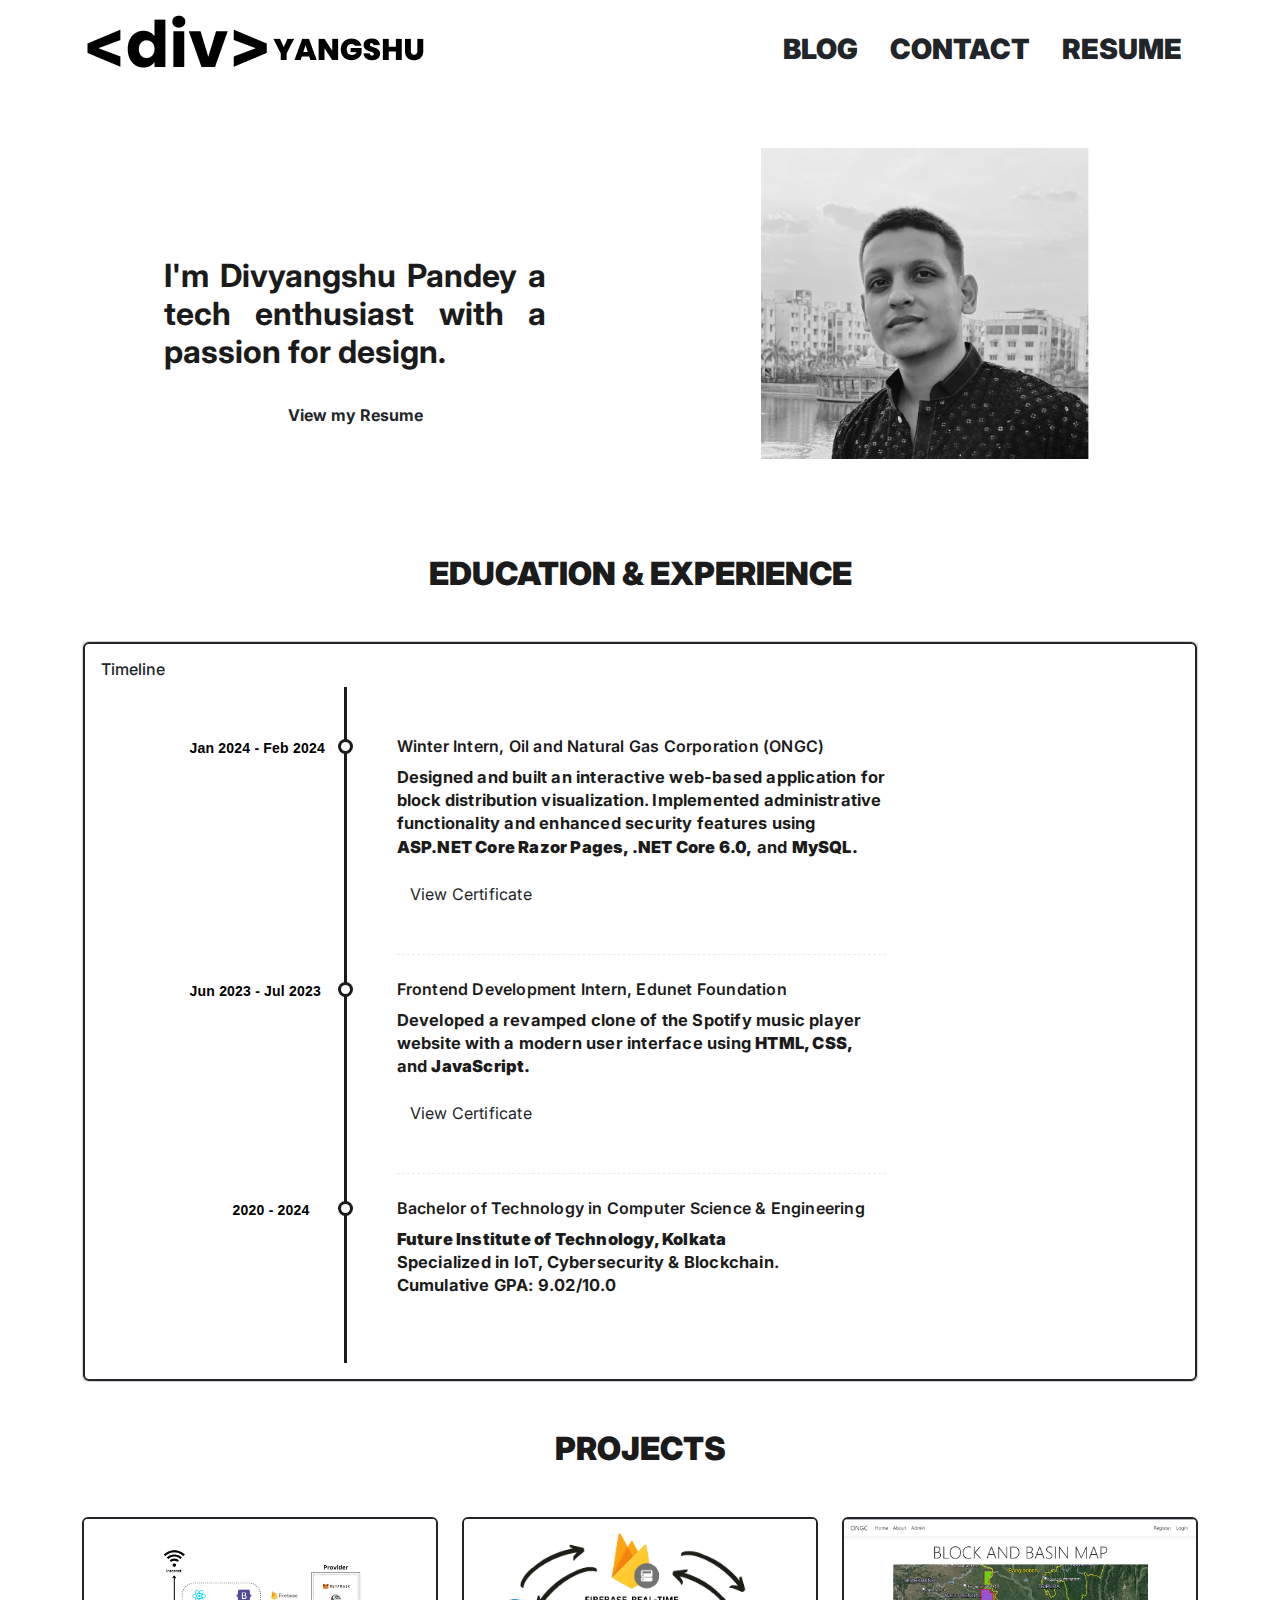
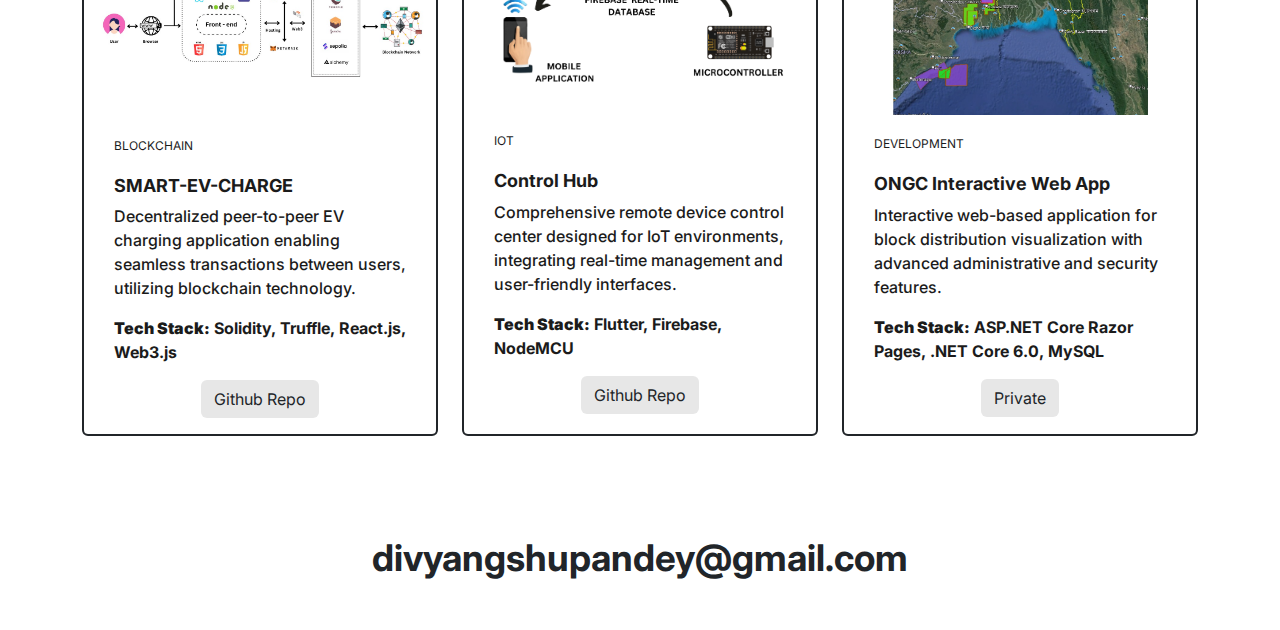
<file: index.html>
<!DOCTYPE html>
<html lang="en">
<head>
    <meta charset="UTF-8">
    <meta name="viewport" content="width=device-width, initial-scale=1.0">
    <link href="https://cdn.jsdelivr.net/npm/bootstrap@5.3.3/dist/css/bootstrap.min.css" rel="stylesheet" integrity="sha384-QWTKZyjpPEjISv5WaRU9OFeRpok6YctnYmDr5pNlyT2bRjXh0JMhjY6hW+ALEwIH" crossorigin="anonymous">
    <script src="https://cdn.jsdelivr.net/npm/bootstrap@5.3.3/dist/js/bootstrap.bundle.min.js" integrity="sha384-YvpcrYf0tY3lHB60NNkmXc5s9fDVZLESaAA55NDzOxhy9GkcIdslK1eN7N6jIeHz" crossorigin="anonymous"></script>
    <link rel="stylesheet" href="style.css">
    <link rel="stylesheet" href="https://cdnjs.cloudflare.com/ajax/libs/font-awesome/6.7.1/css/all.min.css" integrity="sha512-5Hs3dF2AEPkpNAR7UiOHba+lRSJNeM2ECkwxUIxC1Q/FLycGTbNapWXB4tP889k5T5Ju8fs4b1P5z/iB4nMfSQ==" crossorigin="anonymous" referrerpolicy="no-referrer" />
  
    <title>Div</title>
</head>
<body>
    <nav id="navbar" class="navbar navbar-expand-lg" >
        <div class="container" >
            <!-- Move the hamburger button to the left (order-0) -->
            <button  class="navbar-toggler order-0" type="button" data-bs-toggle="collapse" data-bs-target="#navbarNavAltMarkup" aria-controls="navbarNavAltMarkup" aria-expanded="false" aria-label="Toggle navigation">
                <span > 

                    <!-- <svg  height="30px" viewBox="0 -960 960 960" width="30px" fill="rgb(27, 27, 27)"><path d="M120-240v-80h720v80H120Zm0-200v-80h720v80H120Zm0-200v-80h720v80H120Z"/></svg> -->
                    <svg width="35" height="30" viewBox="0 0 35 30" xmlns="http://www.w3.org/2000/svg">
                        <line x1="0" y1="5" x2="35" y2="5" stroke="black" stroke-width="5" />
                        <line x1="0" y1="15" x2="35" y2="15" stroke="black" stroke-width="5" />
                        <line x1="0" y1="25" x2="35" y2="25" stroke="black" stroke-width="5" />
                      </svg>
                
                </span>
            </button>

            <!-- Center the logo with mx-auto -->
            <a  style="padding-right: 35px;" class="navbar-brand mx-auto navmobile" href="#">
                <img class="logo img-fluid" src="img/logo.png" alt="Logo" class="d-inline-block align-text-top">
            </a>

            <!-- Collapse the navigation links to appear on the right on larger screens -->
            <div class="collapse navbar-collapse "  id="navbarNavAltMarkup">
                <div class="navbar-nav ms-auto font900">
                    <a class="nav-link text-dark fs-3 mx-2 mt-2" href="/blog-list.html">BLOG</a>
                    <a class="nav-link text-dark fs-3 mx-2 mt-2"  href="#contact">CONTACT</a>
                    <a class="nav-link text-dark fs-3 mx-2 mt-2" href="/pdfs/Divyangshu RESUME.pdf"
                    target="_blank"
                    class="btn "
                    rel="noopener noreferrer">RESUME</a>
                </div>
            </div>
        </div>
    </nav>


    

      <section id="about" class="about section">
        <div class="container">
          <div class="row align-items-center justify-content-center">
            <!-- Image Section -->
            <div class="  col-lg-6 d-flex justify-content-center align-items-center order-lg-2">
              <img src="/img/headshot.png" alt="Image" class="  m-5 img-fluid custom-image">
            </div>
      
            <!-- Text Section -->
            <div class="  col-lg-6 d-flex flex-column align-items-center order-lg-1">
              <!-- <span class="section-subtitle">Welcome</span> -->
              <h2 class="mb-2   hero-text">
                I'm Divyangshu Pandey
                a tech enthusiast with a passion for design.
          
              </h2>
              <p>
                <a
                  href="/pdfs/Divyangshu RESUME.pdf"
                  target="_blank"
                  class="btn "
                  rel="noopener noreferrer"
                >
                  View my Resume
                </a>
              </p>
              
            </div>
            
          </div>
        </div>
      </section>
      
    
      
      
      <!-- experience timeline  -->

      <div class="container">
        <div class="container section-title text-center my-5" data-aos="fade-up">
          <h2 style="font-weight: 900;">EDUCATION & EXPERIENCE</h2>
        </div>
        <div class="row">
          <div class="col-md-12">
            <div class="card">
              <div class="card-body border border-2 border-dark rounded-2">
                <h6 class="card-title">Timeline</h6>
                <div id="content">
                  <ul class="timeline">
                    <!-- ONGC Internship -->
                    <li class="event" data-date="Jan 2024 - Feb 2024">
                      <h3>Winter Intern, Oil and Natural Gas Corporation (ONGC)</h3>
                      <p>
                        Designed and built an interactive web-based application for block distribution visualization. Implemented 
                        administrative functionality and enhanced security features using <strong>ASP.NET Core Razor Pages, .NET Core 6.0,</strong> and 
                        <strong>MySQL.</strong>
                      </p>
                      <p>
                        <a
                          href="/pdfs/ONGC Certificate.pdf"
                          target="_blank"
                          class="btn "
                          rel="noopener noreferrer"
                        >
                          View Certificate
                        </a>
                      </p>
                    </li>
                    <!-- Edunet Foundation Internship -->
                    <li class="event" data-date="Jun 2023 - Jul 2023">
                      <h3>Frontend Development Intern, Edunet Foundation</h3>
                      <p>
                        Developed a revamped clone of the Spotify music player website with a modern user interface using 
                        <strong>HTML, CSS,</strong> and <strong>JavaScript.</strong>
                      </p>
                      <p>
                        <a
                          href="/pdfs/IBM Skillsbuild Edunet Cert.pdf"
                          target="_blank"
                          class="btn "
                          rel="noopener noreferrer"
                        >
                          View Certificate
                        </a>
                      </p>
                    </li>
                    <!-- BTech -->
                    <li class="event" data-date="2020 - 2024">
                      <h3>Bachelor of Technology in Computer Science & Engineering</h3>
                      <p>
                        <strong>Future Institute of Technology, Kolkata</strong><br>
                        Specialized in IoT, Cybersecurity & Blockchain.<br>
                        Cumulative GPA: 9.02/10.0
                      </p>
                    </li>
                   
                  </ul>
                </div>
              </div>
            </div>
          </div>
        </div>
      </div>
      

      <!-- projects  -->

      <section id="cards-posts" class="cards-posts section">
        <!-- Section Title -->
        <div class="container section-title text-center my-5" data-aos="fade-up">
          <h2 class="font900">PROJECTS</h2>
        </div><!-- End Section Title -->
        <div class="container">
          <div class="row gy-4">
      
            <!-- SMART-EV-CHARGE -->
            <div class="col-md-6 col-lg-4 mx-auto d-flex justify-content-center">
              <div class="post-entry border border-2 border-dark rounded-2 cardwidth" data-aos="fade-up" data-aos-delay="100">
                <a href="#" class="thumb d-block">
                  <img src="/img/smartev.png" alt="Image" class="img-fluid rounded-1">
                </a>
                <div class="post-content">
                  <div class="meta">
                    <a style="text-decoration: none;" href="#" class="cat">Blockchain</a> 
                    <!-- <p>Blockchain</p> -->
                    <!-- <span class="date">June 2024</span> -->
                  </div>
                  <h3><a style="text-decoration: none;" href="#">SMART-EV-CHARGE</a></h3>
                  <p style="font-weight: 500;">
                    Decentralized peer-to-peer EV charging application enabling seamless transactions between users, utilizing blockchain technology.
                  </p>
                  <div class="tech-stack">
                    <strong>Tech Stack:</strong> Solidity, Truffle, React.js, Web3.js
                  </div>
                  <div class="d-flex justify-content-around">
                    <a style="background-color: rgb(231, 231, 231);" href="https://github.com/divyangshu-19/SMART-EV-CHARGE" target="_blank" class="btn my-3">Github Repo</a>
                  </div>
                </div>
              </div>
            </div>
      
            <!-- Control Hub -->
            <div class="col-md-6 col-lg-4 mx-auto d-flex justify-content-center">
              <div class="post-entry border border-2 border-dark rounded-2 cardwidth" data-aos="fade-up" data-aos-delay="100">
                <a href="#" class="thumb d-block">
                  <img src="/img/Controlhub.PNG" alt="Image" class="img-fluid rounded-1">
                </a>
                <div class="post-content">
                  <div class="meta">
                    <a style="text-decoration: none;" href="#" class="cat">IoT</a> 
                    <!-- <a href="#" class="cat">IoT</a> •
                    <span class="date">May 2023</span> -->
                  </div>
                  <h3><a style="text-decoration: none;" href="#">Control Hub</a></h3>
                  <p style="font-weight: 500;">
                    Comprehensive remote device control center designed for IoT environments, integrating real-time management and user-friendly interfaces.
                  </p>
                  <div class="tech-stack">
                    <strong>Tech Stack:</strong> Flutter, Firebase, NodeMCU
                  </div>
                  <div class="d-flex justify-content-around">
                    <a style="background-color: rgb(231, 231, 231);" href="https://github.com/divyangshu-19/ControlHub" target="_blank" class="btn my-3">Github Repo</a>
                  </div>
                </div>
              </div>
            </div>
      
            <!-- ONGC Project -->
            <div class="col-md-6 col-lg-4 mx-auto d-flex justify-content-center">
              <div class="post-entry border border-2 border-dark rounded-2 cardwidth" data-aos="fade-up" data-aos-delay="100">
                <a href="#" class="thumb d-block">
                  <img src="/img/bms.png" alt="Image" class="img-fluid rounded-1">
                </a>
                <div class="post-content">
                  <div class="meta">
                    <a style="text-decoration: none;" href="#" class="cat">Development</a> 

                    <!-- <a href="#" class="cat">Development</a> •
                    <span class="date">Feb 2024</span> -->
                  </div>
                  <h3><a style="text-decoration: none;" href="#">ONGC Interactive Web App</a></h3>
                  <p style="font-weight: 500;">
                    Interactive web-based application for block distribution visualization with advanced administrative and security features.
                  </p>
                  <div class="tech-stack">
                    <strong>Tech Stack:</strong> ASP.NET Core Razor Pages, .NET Core 6.0, MySQL
                  </div>
                  <div class="d-flex justify-content-around">
                    <a style="background-color: rgb(231, 231, 231);" href="#" class="btn my-3">Private</a>
                  </div>
                </div>
              </div>
            </div>
      
          </div>
        </div>
      </section>
      

      <!-- footer  -->
    
    <footer id="contact" class="text-center ">
      <!-- Grid container -->
      <div   class="container ">
        <!-- Section: Social media -->
        <section class=" d-flex justify-content-center align-items-center mt-4">
          <!-- LinkedIn -->
          <a
            data-mdb-ripple-init
            class="btn btn-link btn-floating btn-lg text-body m-3"
            href="https://www.linkedin.com/in/divyangshupandey"
            role="button"
            data-mdb-ripple-color="dark"
            target="_blank"
            rel="noopener noreferrer"
          >
            <i class="fab fa-linkedin fa-2x"></i>
          </a>
    
          <!-- GitHub -->
          <a
            data-mdb-ripple-init
            class="btn btn-link btn-floating btn-lg text-body m-3"
            href="https://github.com/divyangshu-19"
            role="button"
            data-mdb-ripple-color="dark"
            target="_blank"
            rel="noopener noreferrer"
          >
            <i class="fab fa-github fa-2x"></i>
          </a>
    
          <!-- Phone -->
          <a
            data-mdb-ripple-init
            class="btn btn-link btn-floating btn-lg text-body m-3"
            href="tel:+919836498609"
            role="button"
            data-mdb-ripple-color="dark"
          >
            <i class="fa-solid fa-phone fa-2x"></i>
          </a>
        </section>
      </div>
    
      <!-- Email -->
      <div class="text-center mb-4 footer">
        <a
          class="text-body fw-bold email-link"
          href="mailto:divyangshupandey@gmail.com"
          target="_blank"
        >
          divyangshupandey@gmail.com
        </a>
      </div>
    </footer>
    
    
    <script>
      let lastScrollTop = 0; // Keep track of the last scroll position
      const navbar = document.getElementById("navbar");
    
      window.addEventListener("scroll", () => {
        const currentScrollTop = window.pageYOffset || document.documentElement.scrollTop;
    
        if (currentScrollTop > lastScrollTop) {
          // Scrolling down
          navbar.style.transform = "translateY(-100%)";
        } else {
          // Scrolling up
          navbar.style.transform = "translateY(0)";
        }
        lastScrollTop = currentScrollTop; // Update the last scroll position
      });

      
    </script>
    

</body>
</html>
</file>
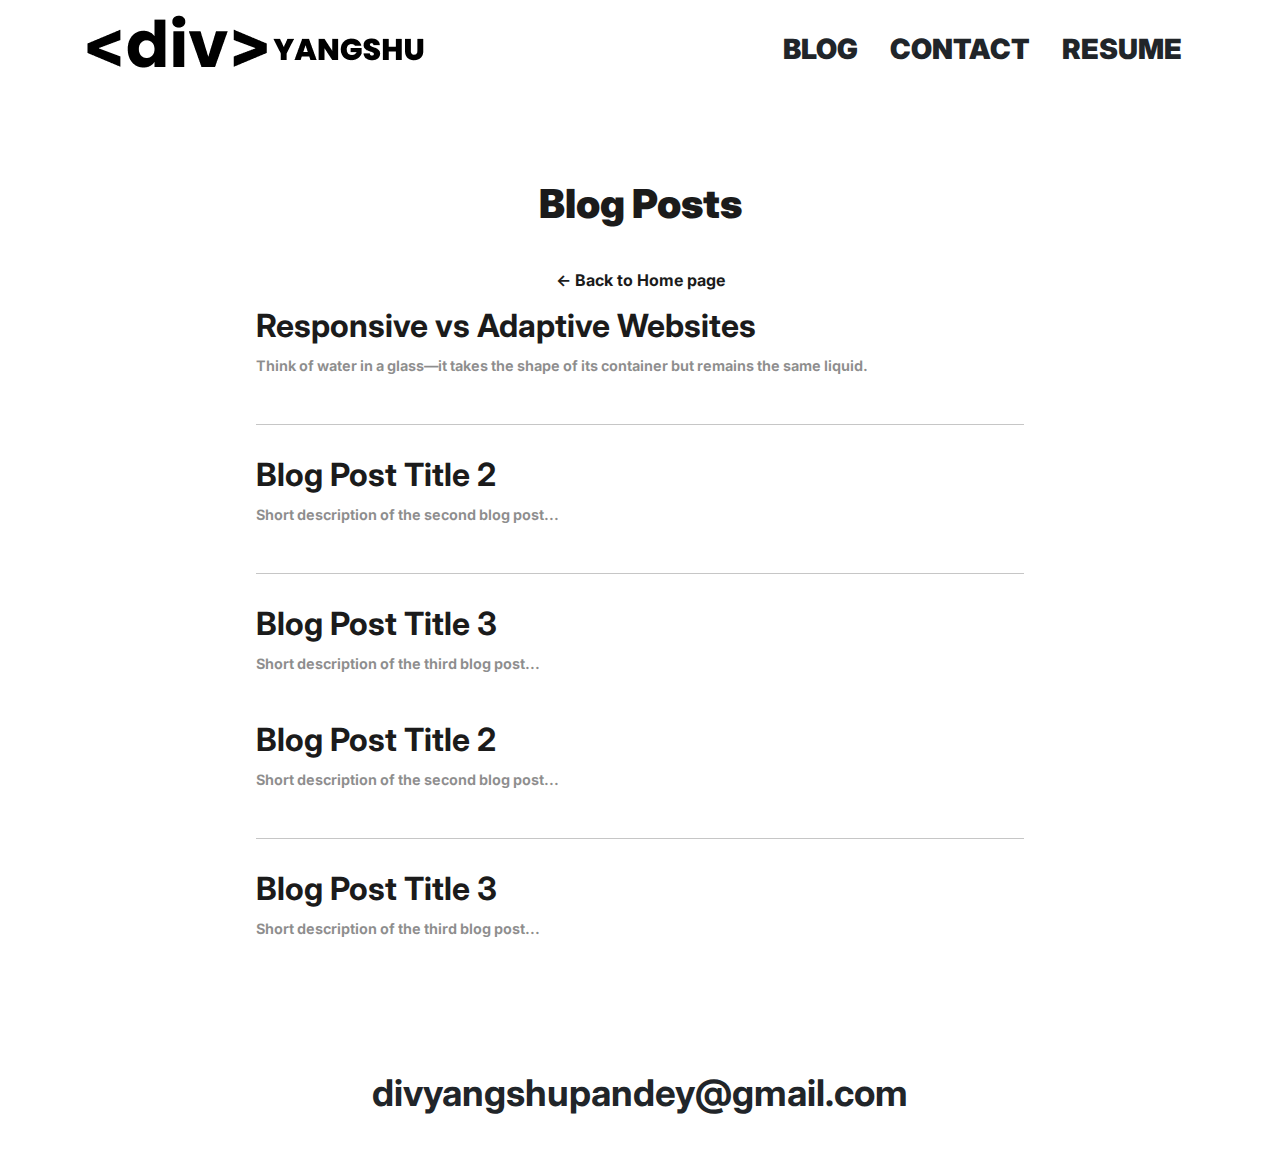
<file: blog-list.html>
<!DOCTYPE html>
<html lang="en">
<head>
    <meta charset="UTF-8">
    <meta name="viewport" content="width=device-width, initial-scale=1.0">
    <link href="https://cdn.jsdelivr.net/npm/bootstrap@5.3.3/dist/css/bootstrap.min.css" rel="stylesheet" integrity="sha384-QWTKZyjpPEjISv5WaRU9OFeRpok6YctnYmDr5pNlyT2bRjXh0JMhjY6hW+ALEwIH" crossorigin="anonymous">
    <script src="https://cdn.jsdelivr.net/npm/bootstrap@5.3.3/dist/js/bootstrap.bundle.min.js" integrity="sha384-YvpcrYf0tY3lHB60NNkmXc5s9fDVZLESaAA55NDzOxhy9GkcIdslK1eN7N6jIeHz" crossorigin="anonymous"></script>
    <link rel="stylesheet" href="style.css">
    <link rel="stylesheet" href="https://cdnjs.cloudflare.com/ajax/libs/font-awesome/6.7.1/css/all.min.css" integrity="sha512-5Hs3dF2AEPkpNAR7UiOHba+lRSJNeM2ECkwxUIxC1Q/FLycGTbNapWXB4tP889k5T5Ju8fs4b1P5z/iB4nMfSQ==" crossorigin="anonymous" referrerpolicy="no-referrer" />
    <title>blog list</title>
</head>
<body>
  <!-- Include the existing navbar -->
  <nav id="navbar" class="navbar navbar-expand-lg" >
    <div class="container" >
        <!-- Move the hamburger button to the left (order-0) -->
        <button  class="navbar-toggler order-0" type="button" data-bs-toggle="collapse" data-bs-target="#navbarNavAltMarkup" aria-controls="navbarNavAltMarkup" aria-expanded="false" aria-label="Toggle navigation">
            <span > 

                <!-- <svg  height="30px" viewBox="0 -960 960 960" width="30px" fill="rgb(27, 27, 27)"><path d="M120-240v-80h720v80H120Zm0-200v-80h720v80H120Zm0-200v-80h720v80H120Z"/></svg> -->
                <svg width="35" height="30" viewBox="0 0 35 30" xmlns="http://www.w3.org/2000/svg">
                    <line x1="0" y1="5" x2="35" y2="5" stroke="black" stroke-width="5" />
                    <line x1="0" y1="15" x2="35" y2="15" stroke="black" stroke-width="5" />
                    <line x1="0" y1="25" x2="35" y2="25" stroke="black" stroke-width="5" />
                  </svg>
            
            </span>
        </button>

        <!-- Center the logo with mx-auto -->
        <a  style="padding-right: 35px;" class="navbar-brand mx-auto navmobile" href="/index.html">
            <img class="logo img-fluid" src="img/logo.png" alt="Logo" class="d-inline-block align-text-top">
        </a>

        <!-- Collapse the navigation links to appear on the right on larger screens -->
        <div class="collapse navbar-collapse "  id="navbarNavAltMarkup">
            <div class="navbar-nav ms-auto font900">
                <a class="nav-link text-dark fs-3 mx-2 mt-2" href="/blog-list.html">BLOG</a>
                <a class="nav-link text-dark fs-3 mx-2 mt-2" href="#contact">CONTACT</a>
                <a class="nav-link text-dark fs-3 mx-2 mt-2" href="/pdfs/Divyangshu RESUME.pdf"
                target="_blank"
                class="btn "
                rel="noopener noreferrer">RESUME</a>
            </div>
        </div>
    </div>
</nav>

  <main style="padding-top: 80px;">
    <div class="blog-list">
      <h1 class="font900" style="text-align: center; margin-bottom: 30px;">Blog Posts</h1>
      <div class="back-button-container">
        <a href="index.html" class="back-button">← Back to Home page</a>
      </div>
      <ul class="blog-list-container" style="list-style: none; padding: 0; margin: 0; max-width: 60%; margin: 0 auto;">
        <li class="blog-item">
          <a href="blog.html" class="blog-link">
            <h2>Responsive vs Adaptive Websites</h2>
            <p>Think of water in a glass—it takes the shape of its container but remains the same liquid.</p>
          </a>
        </li>
        <hr>
        <li class="blog-item">
          <a href="blog2.html" class="blog-link">
            <h2>Blog Post Title 2</h2>
            <p>Short description of the second blog post...</p>
          </a>
        </li>
        <hr>
        <li class="blog-item">
          <a href="blog3.html" class="blog-link">
            <h2>Blog Post Title 3</h2>
            <p>Short description of the third blog post...</p>
          </a>
        </li>

        <li class="blog-item">
            <a href="blog2.html" class="blog-link">
              <h2>Blog Post Title 2</h2>
              <p>Short description of the second blog post...</p>
            </a>
          </li>
          <hr>
          <li class="blog-item">
            <a href="blog3.html" class="blog-link">
              <h2>Blog Post Title 3</h2>
              <p>Short description of the third blog post...</p>
            </a>
          </li>

      </ul>
    </div>
  </main>


  <footer id="contact" class="text-center ">
    <!-- Grid container -->
    <div   class="container ">
      <!-- Section: Social media -->
      <section class=" d-flex justify-content-center align-items-center mt-4">
        <!-- LinkedIn -->
        <a
          data-mdb-ripple-init
          class="btn btn-link btn-floating btn-lg text-body m-3"
          href="https://www.linkedin.com/in/divyangshupandey"
          role="button"
          data-mdb-ripple-color="dark"
          target="_blank"
          rel="noopener noreferrer"
        >
          <i class="fab fa-linkedin fa-2x"></i>
        </a>
  
        <!-- GitHub -->
        <a
          data-mdb-ripple-init
          class="btn btn-link btn-floating btn-lg text-body m-3"
          href="https://github.com/divyangshu-19"
          role="button"
          data-mdb-ripple-color="dark"
          target="_blank"
          rel="noopener noreferrer"
        >
          <i class="fab fa-github fa-2x"></i>
        </a>
  
        <!-- Phone -->
        <a
          data-mdb-ripple-init
          class="btn btn-link btn-floating btn-lg text-body m-3"
          href="tel:+919836498609"
          role="button"
          data-mdb-ripple-color="dark"
        >
          <i class="fa-solid fa-phone fa-2x"></i>
        </a>
      </section>
    </div>
  
    <!-- Email -->
    <div class="text-center mb-4 footer">
      <a
        class="text-body fw-bold email-link"
        href="mailto:divyangshupandey@gmail.com"
        target="_blank"
      >
        divyangshupandey@gmail.com
      </a>
    </div>
  </footer>

  <script>
    let lastScrollTop = 0; // Keep track of the last scroll position
    const navbar = document.getElementById("navbar");
  
    window.addEventListener("scroll", () => {
      const currentScrollTop = window.pageYOffset || document.documentElement.scrollTop;
  
      if (currentScrollTop > lastScrollTop) {
        // Scrolling down
        navbar.style.transform = "translateY(-100%)";
      } else {
        // Scrolling up
        navbar.style.transform = "translateY(0)";
      }
      lastScrollTop = currentScrollTop; // Update the last scroll position
    });
  </script>
</body>
</html>
</file>
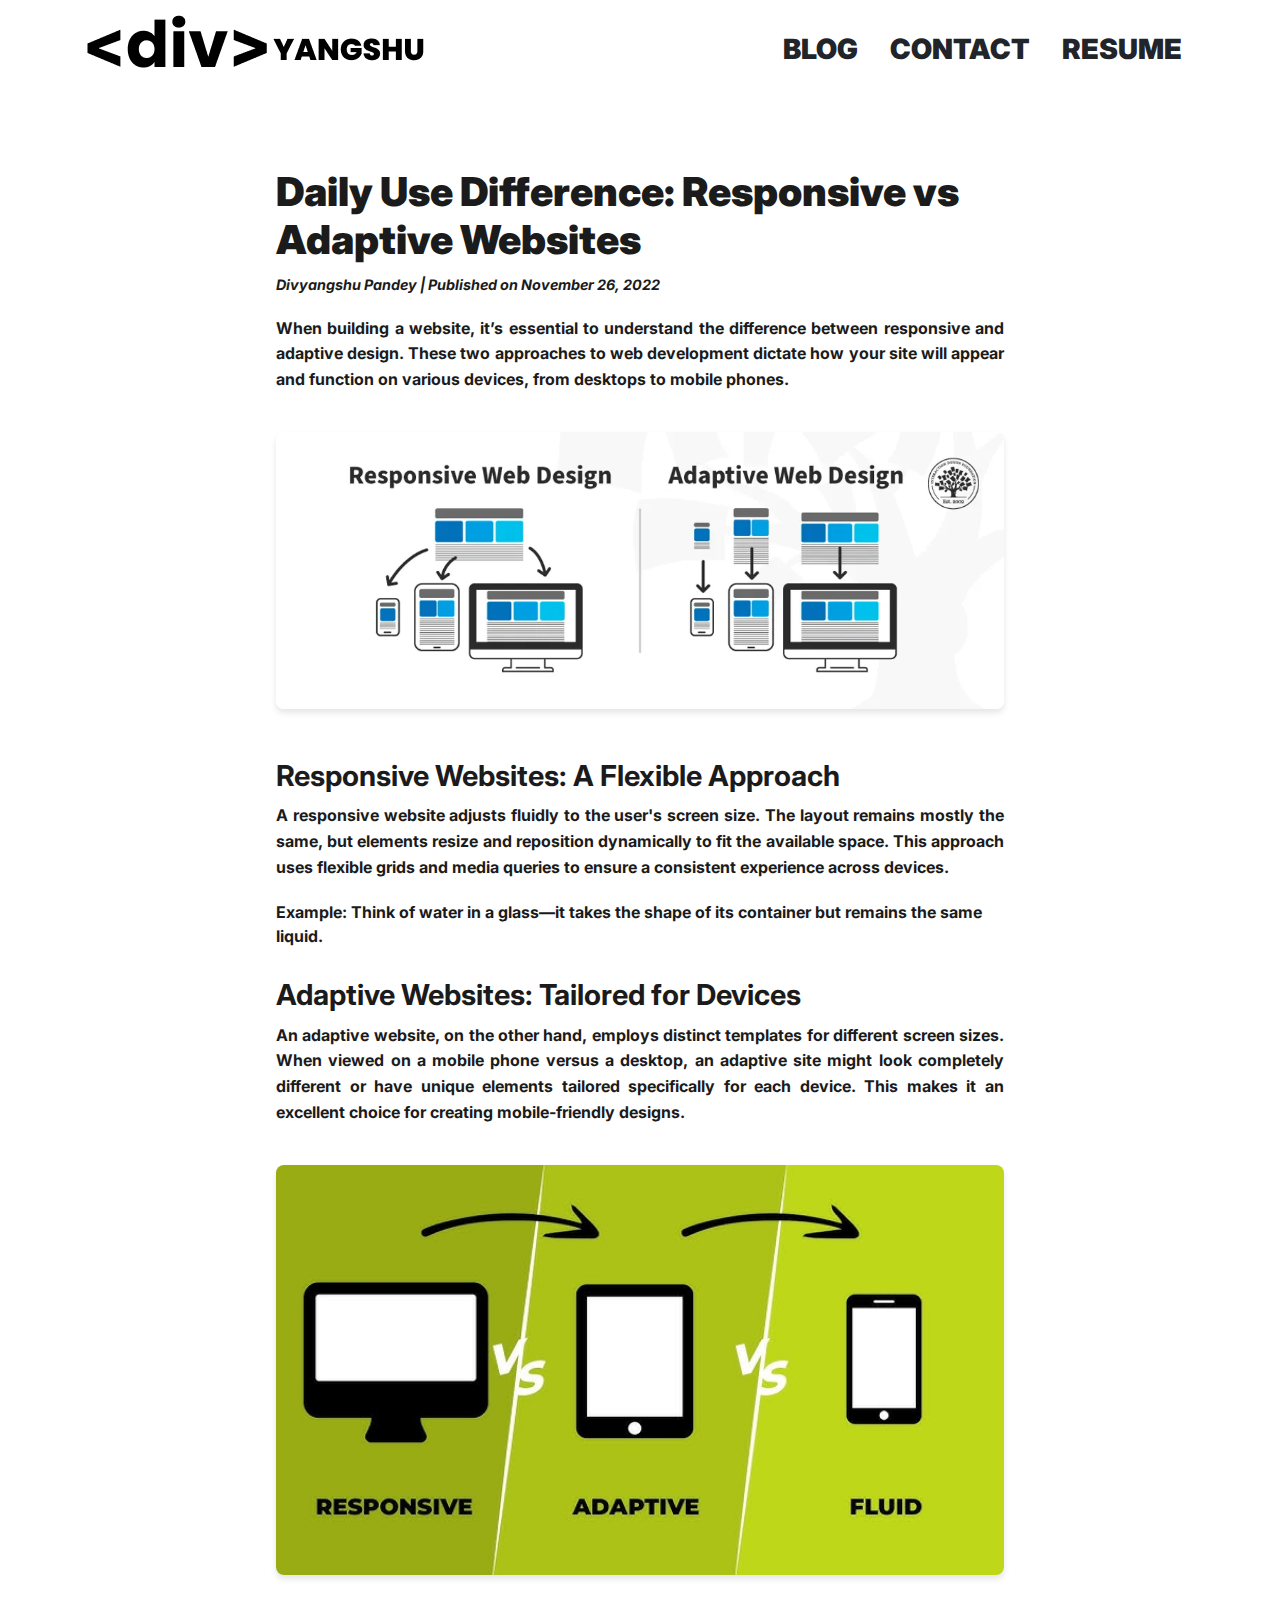
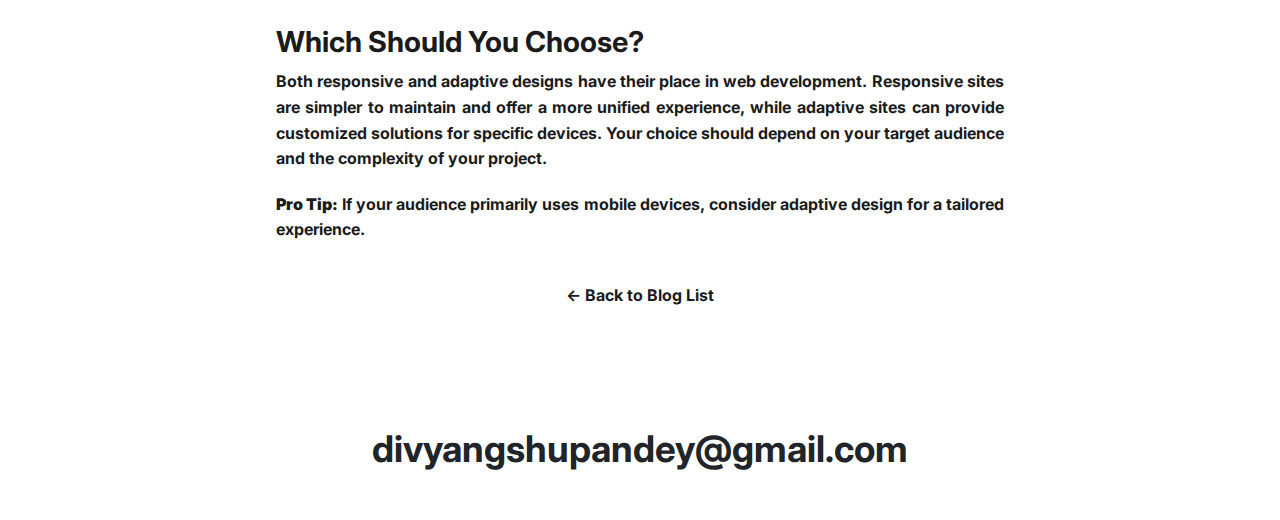
<file: blog.html>
<!DOCTYPE html>
<html lang="en">
<head>
    <meta charset="UTF-8">
    <meta name="viewport" content="width=device-width, initial-scale=1.0">
    <link href="https://cdn.jsdelivr.net/npm/bootstrap@5.3.3/dist/css/bootstrap.min.css" rel="stylesheet" integrity="sha384-QWTKZyjpPEjISv5WaRU9OFeRpok6YctnYmDr5pNlyT2bRjXh0JMhjY6hW+ALEwIH" crossorigin="anonymous">
    <script src="https://cdn.jsdelivr.net/npm/bootstrap@5.3.3/dist/js/bootstrap.bundle.min.js" integrity="sha384-YvpcrYf0tY3lHB60NNkmXc5s9fDVZLESaAA55NDzOxhy9GkcIdslK1eN7N6jIeHz" crossorigin="anonymous"></script>
    <link rel="stylesheet" href="style.css">
    <link rel="stylesheet" href="https://cdnjs.cloudflare.com/ajax/libs/font-awesome/6.7.1/css/all.min.css" integrity="sha512-5Hs3dF2AEPkpNAR7UiOHba+lRSJNeM2ECkwxUIxC1Q/FLycGTbNapWXB4tP889k5T5Ju8fs4b1P5z/iB4nMfSQ==" crossorigin="anonymous" referrerpolicy="no-referrer" />
    <title>blog page</title>
</head>
<body>
    <nav id="navbar" class="navbar navbar-expand-lg" >
        <div class="container" >
            <!-- Move the hamburger button to the left (order-0) -->
            <button  class="navbar-toggler order-0" type="button" data-bs-toggle="collapse" data-bs-target="#navbarNavAltMarkup" aria-controls="navbarNavAltMarkup" aria-expanded="false" aria-label="Toggle navigation">
                <span > 
    
                    <!-- <svg  height="30px" viewBox="0 -960 960 960" width="30px" fill="rgb(27, 27, 27)"><path d="M120-240v-80h720v80H120Zm0-200v-80h720v80H120Zm0-200v-80h720v80H120Z"/></svg> -->
                    <svg width="35" height="30" viewBox="0 0 35 30" xmlns="http://www.w3.org/2000/svg">
                        <line x1="0" y1="5" x2="35" y2="5" stroke="black" stroke-width="5" />
                        <line x1="0" y1="15" x2="35" y2="15" stroke="black" stroke-width="5" />
                        <line x1="0" y1="25" x2="35" y2="25" stroke="black" stroke-width="5" />
                      </svg>
                
                </span>
            </button>
    
            <!-- Center the logo with mx-auto -->
            <a  style="padding-right: 35px;" class="navbar-brand mx-auto navmobile" href="/index.html">
                <img class="logo img-fluid" src="img/logo.png" alt="Logo" class="d-inline-block align-text-top">
            </a>
    
            <!-- Collapse the navigation links to appear on the right on larger screens -->
            <div class="collapse navbar-collapse "  id="navbarNavAltMarkup">
                <div class="navbar-nav ms-auto font900">
                    <a class="nav-link text-dark fs-3 mx-2 mt-2" href="/blog-list.html">BLOG</a>
                    <a class="nav-link text-dark fs-3 mx-2 mt-2" href="#contact">CONTACT</a>
                    <a class="nav-link text-dark fs-3 mx-2 mt-2" href="/pdfs/Divyangshu RESUME.pdf"
                    target="_blank"
                    class="btn "
                    rel="noopener noreferrer">RESUME</a>
                </div>
            </div>
        </div>
    </nav>



    <!-- Blog Content -->
  <main class="mt-5 blog-container">
    <article class="blog-post">
      <h1 class="blog-title">Daily Use Difference: Responsive vs Adaptive Websites</h1>
      <p class="blog-meta">Divyangshu Pandey | Published on November 26, 2022</p>

      <p class="blog-paragraph">
        When building a website, it’s essential to understand the difference between responsive and adaptive design. These two approaches to web development dictate how your site will appear and function on various devices, from desktops to mobile phones.
      </p>

      <img src="/img//ResponsiveAdaptive.webp" alt="Minimalism Journey" class="blog-image">

      <h2 class="blog-heading">Responsive Websites: A Flexible Approach</h2>
      <p class="blog-paragraph">
        A responsive website adjusts fluidly to the user's screen size. The layout remains mostly the same, but elements resize and reposition dynamically to fit the available space. This approach uses flexible grids and media queries to ensure a consistent experience across devices.
      </p>
      <blockquote>
        Example: Think of water in a glass—it takes the shape of its container but remains the same liquid.
      </blockquote>
      <h2 class="blog-heading">Adaptive Websites: Tailored for Devices</h2>
      <p class="blog-paragraph">
        An adaptive website, on the other hand, employs distinct templates for different screen sizes. When viewed on a mobile phone versus a desktop, an adaptive site might look completely different or have unique elements tailored specifically for each device. This makes it an excellent choice for creating mobile-friendly designs.
      </p>

      <img src="/img/adaptiveresponsive.jpg" alt="Minimalism Tips" class="blog-image">

      <h2 class="blog-heading">Which Should You Choose?</h2>
      <p class="blog-paragraph">
        Both responsive and adaptive designs have their place in web development. Responsive sites are simpler to maintain and offer a more unified experience, while adaptive sites can provide customized solutions for specific devices. Your choice should depend on your target audience and the complexity of your project.
      </p>
      <p class="blog-paragraph">
        <strong>Pro Tip:</strong> If your audience primarily uses mobile devices, consider adaptive design for a tailored experience.
      </p>
    </article>

    <!-- Back to Blog List Button -->
    <div class="back-button-container">
      <a href="blog-list.html" class="back-button">← Back to Blog List</a>
    </div>
  </main>






  
  <footer id="contact" class="text-center ">
    <!-- Grid container -->
    <div   class="container ">
      <!-- Section: Social media -->
      <section class=" d-flex justify-content-center align-items-center mt-4">
        <!-- LinkedIn -->
        <a
          data-mdb-ripple-init
          class="btn btn-link btn-floating btn-lg text-body m-3"
          href="https://www.linkedin.com/in/divyangshupandey"
          role="button"
          data-mdb-ripple-color="dark"
          target="_blank"
          rel="noopener noreferrer"
        >
          <i class="fab fa-linkedin fa-2x"></i>
        </a>
  
        <!-- GitHub -->
        <a
          data-mdb-ripple-init
          class="btn btn-link btn-floating btn-lg text-body m-3"
          href="https://github.com/divyangshu-19"
          role="button"
          data-mdb-ripple-color="dark"
          target="_blank"
          rel="noopener noreferrer"
        >
          <i class="fab fa-github fa-2x"></i>
        </a>
  
        <!-- Phone -->
        <a
          data-mdb-ripple-init
          class="btn btn-link btn-floating btn-lg text-body m-3"
          href="tel:+919836498609"
          role="button"
          data-mdb-ripple-color="dark"
        >
          <i class="fa-solid fa-phone fa-2x"></i>
        </a>
      </section>
    </div>
  
    <!-- Email -->
    <div class="text-center mb-4 footer">
      <a
        class="text-body fw-bold email-link"
        href="mailto:divyangshupandey@gmail.com"
        target="_blank"
      >
        divyangshupandey@gmail.com
      </a>
    </div>
  </footer>

  <script>
    let lastScrollTop = 0; // Keep track of the last scroll position
    const navbar = document.getElementById("navbar");
  
    window.addEventListener("scroll", () => {
      const currentScrollTop = window.pageYOffset || document.documentElement.scrollTop;
  
      if (currentScrollTop > lastScrollTop) {
        // Scrolling down
        navbar.style.transform = "translateY(-100%)";
      } else {
        // Scrolling up
        navbar.style.transform = "translateY(0)";
      }
      lastScrollTop = currentScrollTop; // Update the last scroll position
    });
  </script>
</body>
</html>
</file>
<file: style.css>
@import url('https://fonts.googleapis.com/css2?family=Inter:ital,opsz,wght@0,14..32,100..900;1,14..32,100..900&family=Poppins:ital,wght@0,100;0,200;0,300;0,400;0,500;0,600;0,700;0,800;0,900;1,100;1,200;1,300;1,400;1,500;1,600;1,700;1,800;1,900&display=swap');

*{
    margin: 0;
    padding: 0;
    /* font-family: Quicksand; */
    font-family: inter;
    font-weight: 700;
    color: var(--text-color);
}

html {
  scroll-behavior: smooth;
}


:root{
    --text-color: rgb(27, 27, 27);
    --bg-color: rgb(255, 255, 255);
}

body{
  padding-top: 80px;
    background-color:var(--bg-color) ;
}

.font900{
    font-weight: 900;
}



/* navbar start */
#navbar {
  position: fixed;
  top: 0;
  left: 0;
  width: 100%;
  z-index: 1000;
  transition: transform 0.3s ease-in-out;
  background-color: var(--bg-color);
}
.navbar-toggler {
    border: none; /* Removes the border */
    background: var(--bg-color); /* Removes background color, if any */
    padding: 0; /* Reduces any extra padding */
}

.navbar-toggler svg.hamburger-icon {
    width: 50px; /* Adjust container size */
    height: 30px; /* Maintain aspect ratio */
}


.navbar-toggler:focus {
    outline: none;
    box-shadow: none;
}

/* navbar end  */

/* hero section start  */

.custom-image {
    max-width: 60%; /* Scale down the image */
    height: auto; /* Maintain aspect ratio */
  }
  
  .hero-text {
    font-weight: 700;
    max-width: 70%; 
    height: auto;
    text-align: justify; /* Ensures full justification */
    text-justify: inter-character; /* Adds spacing between words for justification */
    margin-top: 100px;
}

  .about .btn {
    margin-top: 1rem; /* Add spacing above the button */
    font-weight: 700;
  }
  


  /* Cards section */

  .cards-posts .title-wrap {
    padding-bottom: 30px;
  }
  
  .content{
    /* width: 60%; */
  }

  .cards-posts .content-subtitle {
    font-size: 15px;
    margin-bottom: 10px;
    display: block;
    color: var(--default-color);
  }
  
  .cards-posts .content-title {
    color: var(--heading-color);
    font-size: 22px;
    margin-bottom: 30px;
  }
  
  .cards-posts .post-entry .thumb {
    margin-bottom: 20px;
  }
  
  .cards-posts .post-entry .thumb img {
    transition: 0.3s all ease;
  }
  
  .cards-posts .post-entry .thumb:hover img {
    opacity: 0.8;
  }
  
  .cards-posts .post-entry .meta {
    font-size: 12px;
    margin-bottom: 20px;
  }
  
  .cards-posts .post-entry .meta .cat {
    text-transform: uppercase;
    font-weight: normal;
    color: var(--heading-color);
  }
  
  .cards-posts .post-entry .meta .date {
    color: color-mix(in srgb, var(--default-color), transparent 25%);
  }
  
  .cards-posts .post-entry .post-content {
    padding-left: 30px;
    padding-right: 30px;
  }
  
  .cards-posts .post-entry .post-content h3 {
    font-size: 18px;
    line-height: 1.2;
  }
  
  .cards-posts .post-entry .post-content h3 a {
    color: var(--heading-color);
  }
  
  .cards-posts .post-entry .post-content h3 a:hover {
    color: var(--accent-color);
  }
  
  .cards-posts .author .pic {
    flex: 0 0 50px;
    margin-right: 20px;
  }
  
  .cards-posts .author .author-name {
    line-height: 1.3;
  }
  
  .cards-posts .author .author-name strong {
    color: var(--heading-color);
    font-weight: normal;
  }
  
  .cards-posts .author .author-name span {
    font-size: 14px;
    color: color-mix(in srgb, var(--default-color), transparent 25%);
  }

  /* timeline start  */


  body{margin-top:20px;}
  .timeline {
      border-left: 3px solid var(--text-color);
      border-bottom-right-radius: 4px;
      border-top-right-radius: 4px;
      background: var(--bg-color);
      margin: 0 auto;
      letter-spacing: 0.2px;
      position: relative;
      line-height: 1.4em;
      font-size: 1.03em;
      padding: 50px;
      list-style: none;
      text-align: left;
      max-width: 55%;
  }
  
  @media (max-width: 767px) {
      .timeline {
          max-width: 98%;
          padding: 25px;
      }
  }
  
  .timeline h1 {
      font-weight: 300;
      font-size: 1.4em;
  }
  
  .timeline h2,
  .timeline h3 {
      font-weight: 600;
      font-size: 1rem;
      margin-bottom: 10px;
  }
  
  .timeline .event {
      border-bottom: 1px dashed #e8ebf1;
      padding-bottom: 25px;
      margin-bottom: 25px;
      position: relative;
  }
  
  @media (max-width: 767px) {
      .timeline .event {
          padding-top: 30px;
      }
  }
  
  .timeline .event:last-of-type {
      padding-bottom: 0;
      margin-bottom: 0;
      border: none;
  }
  
  .timeline .event:before,
  .timeline .event:after {
      position: absolute;
      display: block;
      top: 0;
  }
  
  .timeline .event:before {
      left: -207px;
      content: attr(data-date);
      text-align: right;
      font-weight: 100;
      font-size: 0.9em;
      min-width: 120px;
  }
  
  @media (max-width: 767px) {
      .timeline .event:before {
          left: 0px;
          text-align: left;
      }
  }
  
  .timeline .event:after {
      -webkit-box-shadow: 0 0 0 3px var(--text-color);
      box-shadow: 0 0 0 3px var(--text-color);
      left: -55.8px;
      background: #fff;
      border-radius: 50%;
      height: 9px;
      width: 9px;
      content: "";
      top: 5px;
  }
  
  @media (max-width: 767px) {
      .timeline .event:after {
          left: -31.8px;
      }
  }
  
  .rtl .timeline {
      border-left: 0;
      text-align: right;
      border-bottom-right-radius: 0;
      border-top-right-radius: 0;
      border-bottom-left-radius: 4px;
      border-top-left-radius: 4px;
      border-right: 3px solid var(--text-color)
  }
  
  .rtl .timeline .event::before {
      left: 0;
      right: -170px;
  }
  
  .rtl .timeline .event::after {
      left: 0;
      right: -55.8px;
  }

.event{
  font-weight: 500;
}




.timeline .event::before {
  content: attr(data-date); /* Displays the value of data-date */
  font-family: 'Arial', sans-serif; /* Change the font */
  font-weight: 700; /* Make it bold */
  font-size: 14px; /* Adjust the size */
  color: #000; /* Change the color to black */
  display: block;
  margin-bottom: 10px; /* Add space below */
}





/* footer  */

footer {
  padding-top: 20px;
  padding-bottom: 20px;
}

footer .btn-floating {
  font-size: 1rem; /* Increase icon size */
}

footer .footer {
  background-color: var(--bg-color); /* Default fallback background color */
}

footer .email-link {
  font-size: 2.3rem; /* Increase font size */
  display: block;
  margin: 0 auto;
  /* width: 60%; Take up 60% of the width */
  text-decoration: none; /* Remove underline */
  /* padding: 10px 0; Add space above and below */
}

footer .email-link:hover {
  text-decoration: underline; /* Optional: underline on hover for clarity */
}

@media (max-width: 576px) {
  
}

  
 
  

/* For smaller screens like mobile devices */
@media (max-width: 768px) {
    .logo {
        width: 300px; /* Smaller size for phones */
        height: auto;
    }
    /* .post-entry .thumb img {
        max-width: 90%; 
        margin: 0 auto; 
        display: block;
      } */
      .cardwidth{
        max-width: 90%;
      }
}


@media (max-width: 480px) {

  .body{
    margin-top: 70px;
  }

    .logo {
        width: 190px; /* Even smaller for very small phones */
        height: auto;
    }

    .hero-text{
   
        margin-top: 0px;
 
    }
    footer .email-link {
      font-size: 1.2rem; /* Adjust font size for smaller screens */
      width: 90%; /* Take up more space on smaller screens */
    }
  
    footer {
      padding-top: 30px; /* Add extra spacing on smaller screens */
      padding-bottom: 30px;
    }
    footer .btn-floating {
      font-size: 1rem; /* Increase icon size */
    }


    
}




/* bloggging  */

/* blog list  */

.blog-list-container {
  margin-top: 40px;
}

.blog-item {
  padding: 15px 0;
  transition: background-color 0.3s ease;
}

.blog-item:hover {
  background-color: #f9f9f9;
}

.blog-link {
  text-decoration: none;
  color: var(--text-color);
}

.blog-link h2 {
  margin-bottom: 10px;
  font-weight: 700;
}

.blog-link p {
  font-size: 0.9rem;
  color: color-mix(in srgb, var(--text-color), transparent 50%);
}


/* blog page  */

/* Blog Page Styles */

/* Blog Container */
.blog-container {
  max-width: 60%; /* Limit width for centered content */
  margin: 0 auto; /* Center align */
  padding: 20px;
  background-color: var(--bg-color);
  color: var(--text-color);
}

/* Blog Title */
.blog-title {
  font-size: 2.5rem;
  font-weight: 900;
  margin-bottom: 10px;
  color: var(--text-color);
}

/* Blog Meta Information */
.blog-meta {
  font-size: 0.9rem;
  color: color-mix(in srgb, var(--default-color), transparent 40%);
  margin-bottom: 20px;
  font-style: italic;
}

/* Blog Headings */
.blog-heading {
  font-size: 1.8rem;
  font-weight: 700;
  margin-top: 30px;
  margin-bottom: 10px;
}

/* Blog Paragraphs */
.blog-paragraph {
  font-size: 1rem;
  line-height: 1.6;
  margin-bottom: 20px;
  text-align: justify;
}

/* Blog Images */
.blog-image {
  width: 100%; /* Full-width images */
  height: auto;
  margin: 20px 0;
  border-radius: 8px; /* Slightly rounded corners */
  box-shadow: 0px 4px 6px rgba(0, 0, 0, 0.1); /* Subtle shadow for depth */
}

/* Back Button */
.back-button-container {
  text-align: center;
  margin-top: 40px;
}

.back-button {
  text-decoration: none;
  font-weight: 700;
  color: var(--accent-color); /* Accent color for buttons */
  padding: 10px 20px;
  border: 2px solid var(--accent-color);
  border-radius: 5px;
  transition: all 0.3s ease-in-out;
}

.back-button:hover {
  background-color: var(--accent-color);
  color: var(--bg-color); /* Reverse colors on hover */
}


@media (max-width: 768px) {
  .blog-container {
    max-width: 90%; /* Expand to fit mobile screens */
  }

  .blog-title {
    font-size: 1.5rem;
  }

  .blog-paragraph {
    font-size: 0.9rem;
  }

  .blog-heading {
    font-size: 1.5rem;
  }
}
</file>
